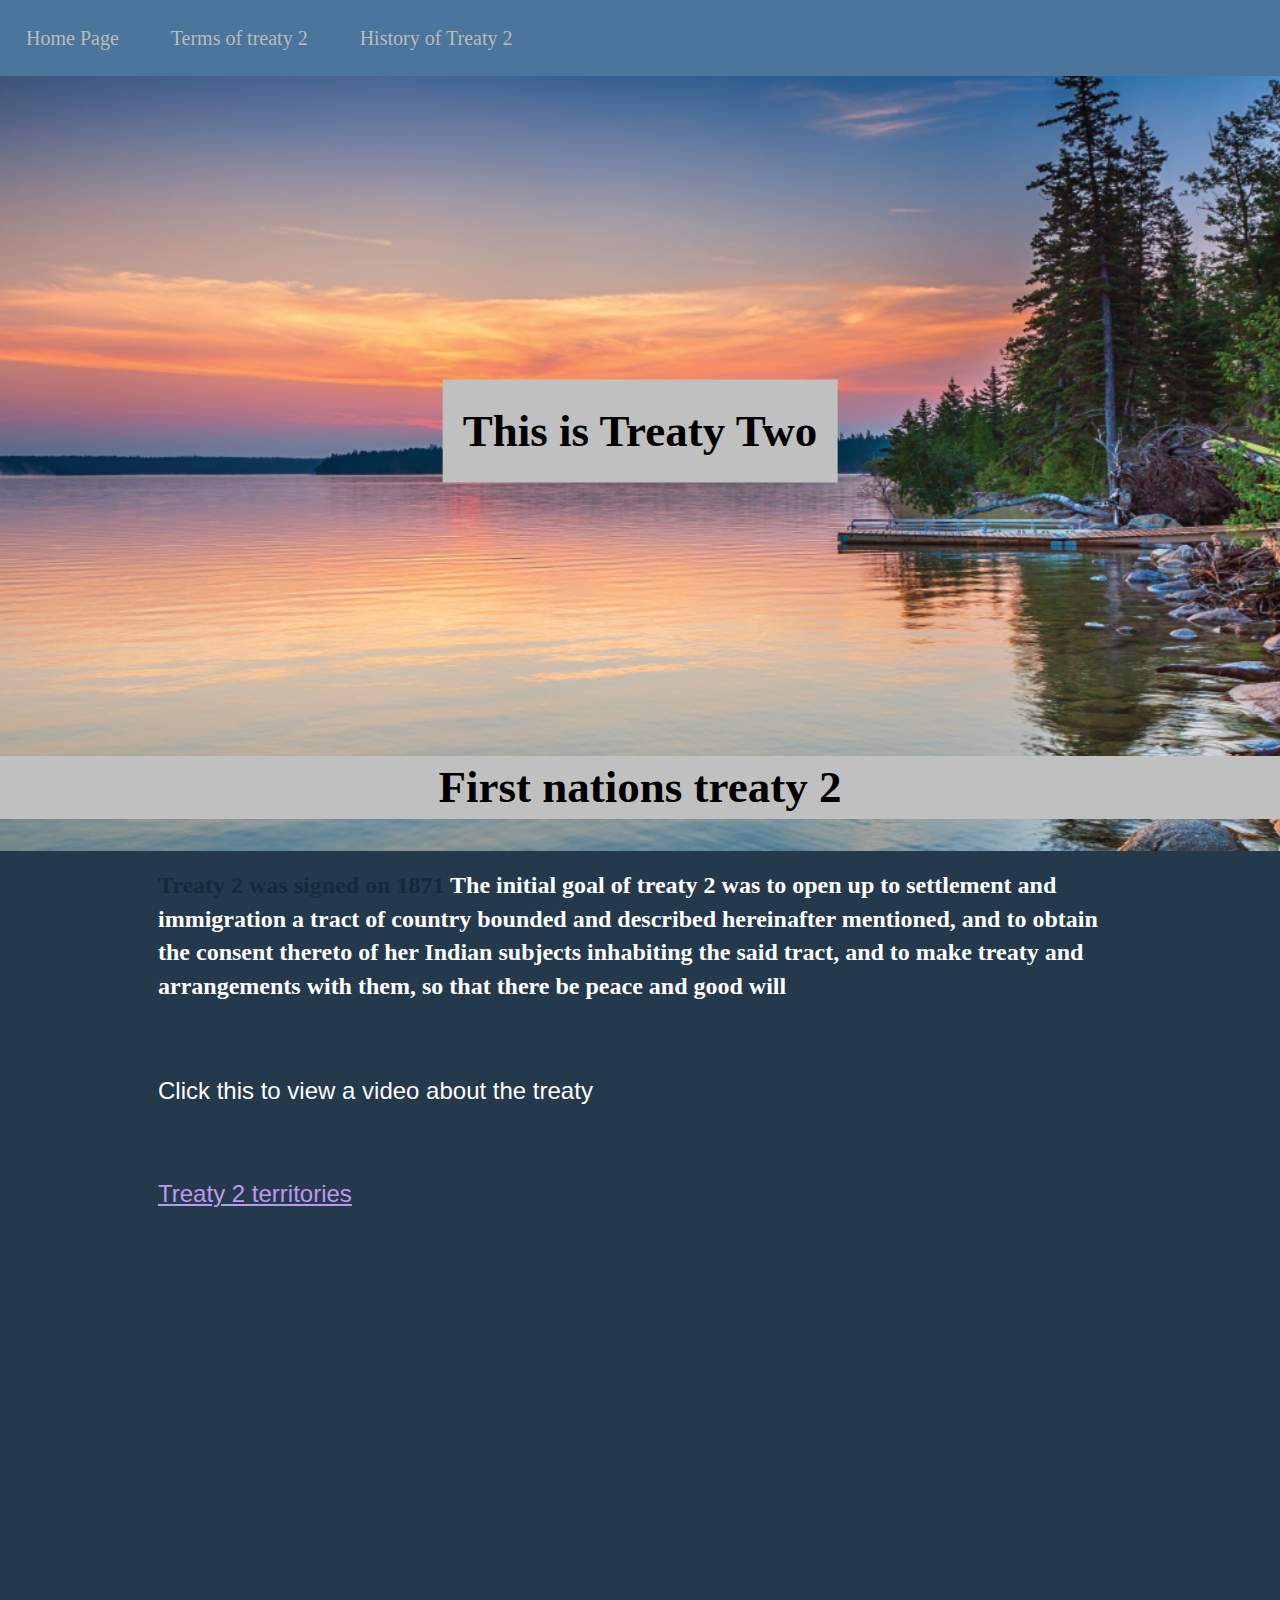
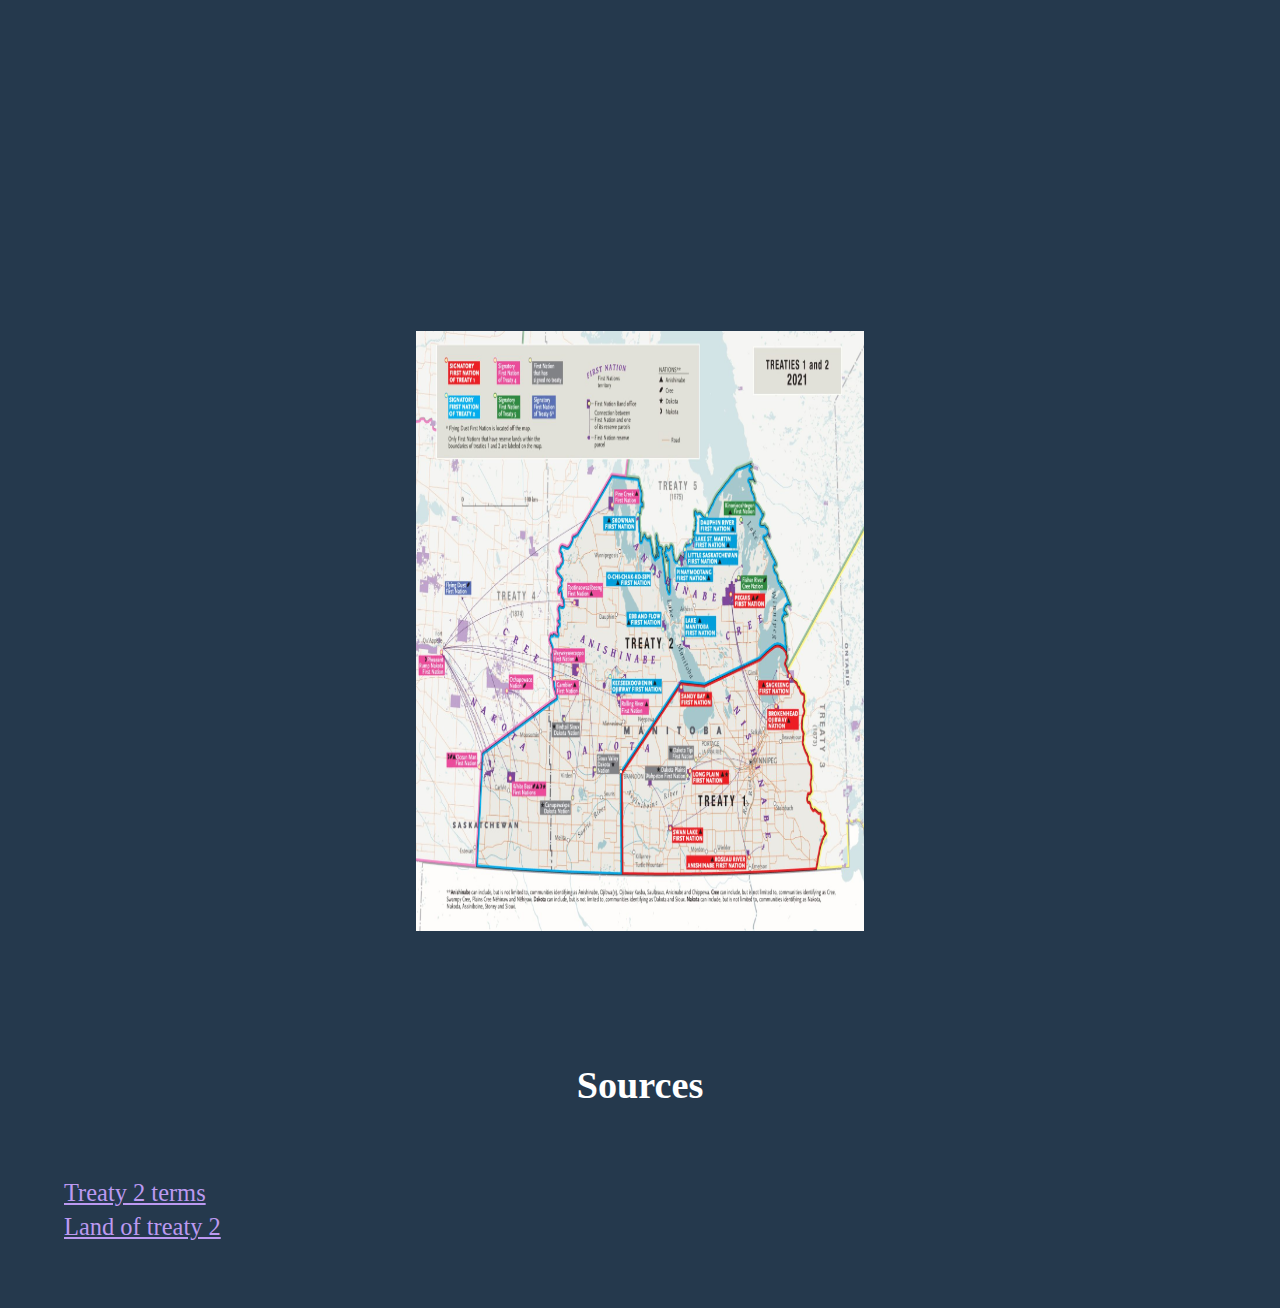
<file: index.html>
<!--
Ethan Lowe
Web Development 20S
Mr. Hardman
Pembina Trails Early College
1/18/2023
-->
<!DOCTYPE html>
<html lang="en">
  <head>
    <meta charset="UTF-8" />
    <meta http-equiv="X-UA-Compatible" content="IE=edge" />
    <meta name="viewport" content="width=device-width, initial-scale=1.0" />
    <title>Treaty 2</title>
    <link rel="stylesheet" href="stylesheets/main.css" />
    <!-- Line 17-35 helped with by noah, line 59-63 aswell.-->
    <style>
      body {
        background-color: #25394d;
        color: white;
      }

      h1 {
        text-align: center;
        font-size: 45px;
        color: black;
      }

      p {
        font-size: 24px;
      }

      #styled-by-id {
        font-family: "Times New Roman", Times, serif;
        font-weight: bold;
      }
    </style>
  </head>
  <body>
    <nav>
      <ul>
        <li><a class="active" href="index.html">Home Page</a></li>
        <li><a href="terms.html">Terms of treaty 2</a></li>
        <li><a href="history.html">History of Treaty 2</a></li>
      </ul>
    </nav>
    <main>
      <section id="Header-Welcome-page">
        <!--
          Image from http://moccasintrailnews.com/index.php/2020/12/08/treaty-2-territory-land-based-learning/ 
          and its on treaty 2 territory
        -->
        <img
          src="imgs/dauphin.jpg"
          width="100%"
          height="775"
          frameborder="0"
          alt="This is an image of Dauphin lake during a beautiful sunset with trees in the background, a dock, and some rocks on the side"
        />
        <h1 id="heading-over-image">This is Treaty Two</h1>
      </section>

      <section>
        <h1>First nations treaty 2</h1>

        <!--
         The following information on the next paragraph is cited from https://www.rcaanc-cirnac.gc.ca/eng/1100100028664/1581294165927
      -->

        <p id="styled-by-id">
          <span style="color: rgb(18, 43, 59)">
            Treaty 2 was signed on 1871</span
          >
          The initial goal of treaty 2 was to open up to settlement and
          immigration a tract of country bounded and described hereinafter
          mentioned, and to obtain the consent thereto of her Indian subjects
          inhabiting the said tract, and to make treaty and arrangements with
          them, so that there be peace and good will
        </p>

        <p>Click this to view a video about the treaty</p>
        <p>
          <a href="https://youtu.be/ApOFBl7K2eM" target="iframe_a">
            Treaty 2 territories</a
          >
        </p>
        <!-- this is an iframe that makes a video show up on the screen embed or a normal link. -->
        <iframe
          class="centered-image"
          src="https://www.youtube.com/embed/ApOFBl7K2eM"
          width="800px"
          height="600px"
          frameborder="0"
          title="This is an IFrame that shows a video about the treaties."
        ></iframe>
      </section>

      <!--This is an example of an image/img -->
      <img
        src="imgs/treaty-2.jpg "
        width="35%"
        height="600"
        alt="its a map of manitoba showing where treaty 2 is located,
          which is shown right next to treaty 1 in southern manitoba 
          and a section on the west going into saskachewan "
        class="centered-image"
      />
    </main>
  </body>
  <footer>
    <h5>Sources</h5>
    <a
      href="https://www.rcaanc-cirnac.gc.ca/eng/1100100028664/1581294165927"
      target="_blank"
      >Treaty 2 terms</a
    >
    <br />
    <a
      href="http://moccasintrailnews.com/index.php/2020/12/08/treaty-2-territory-land-based-learning/ "
      target="_blank"
      >Land of treaty 2
    </a>
  </footer>
</html>
</file>
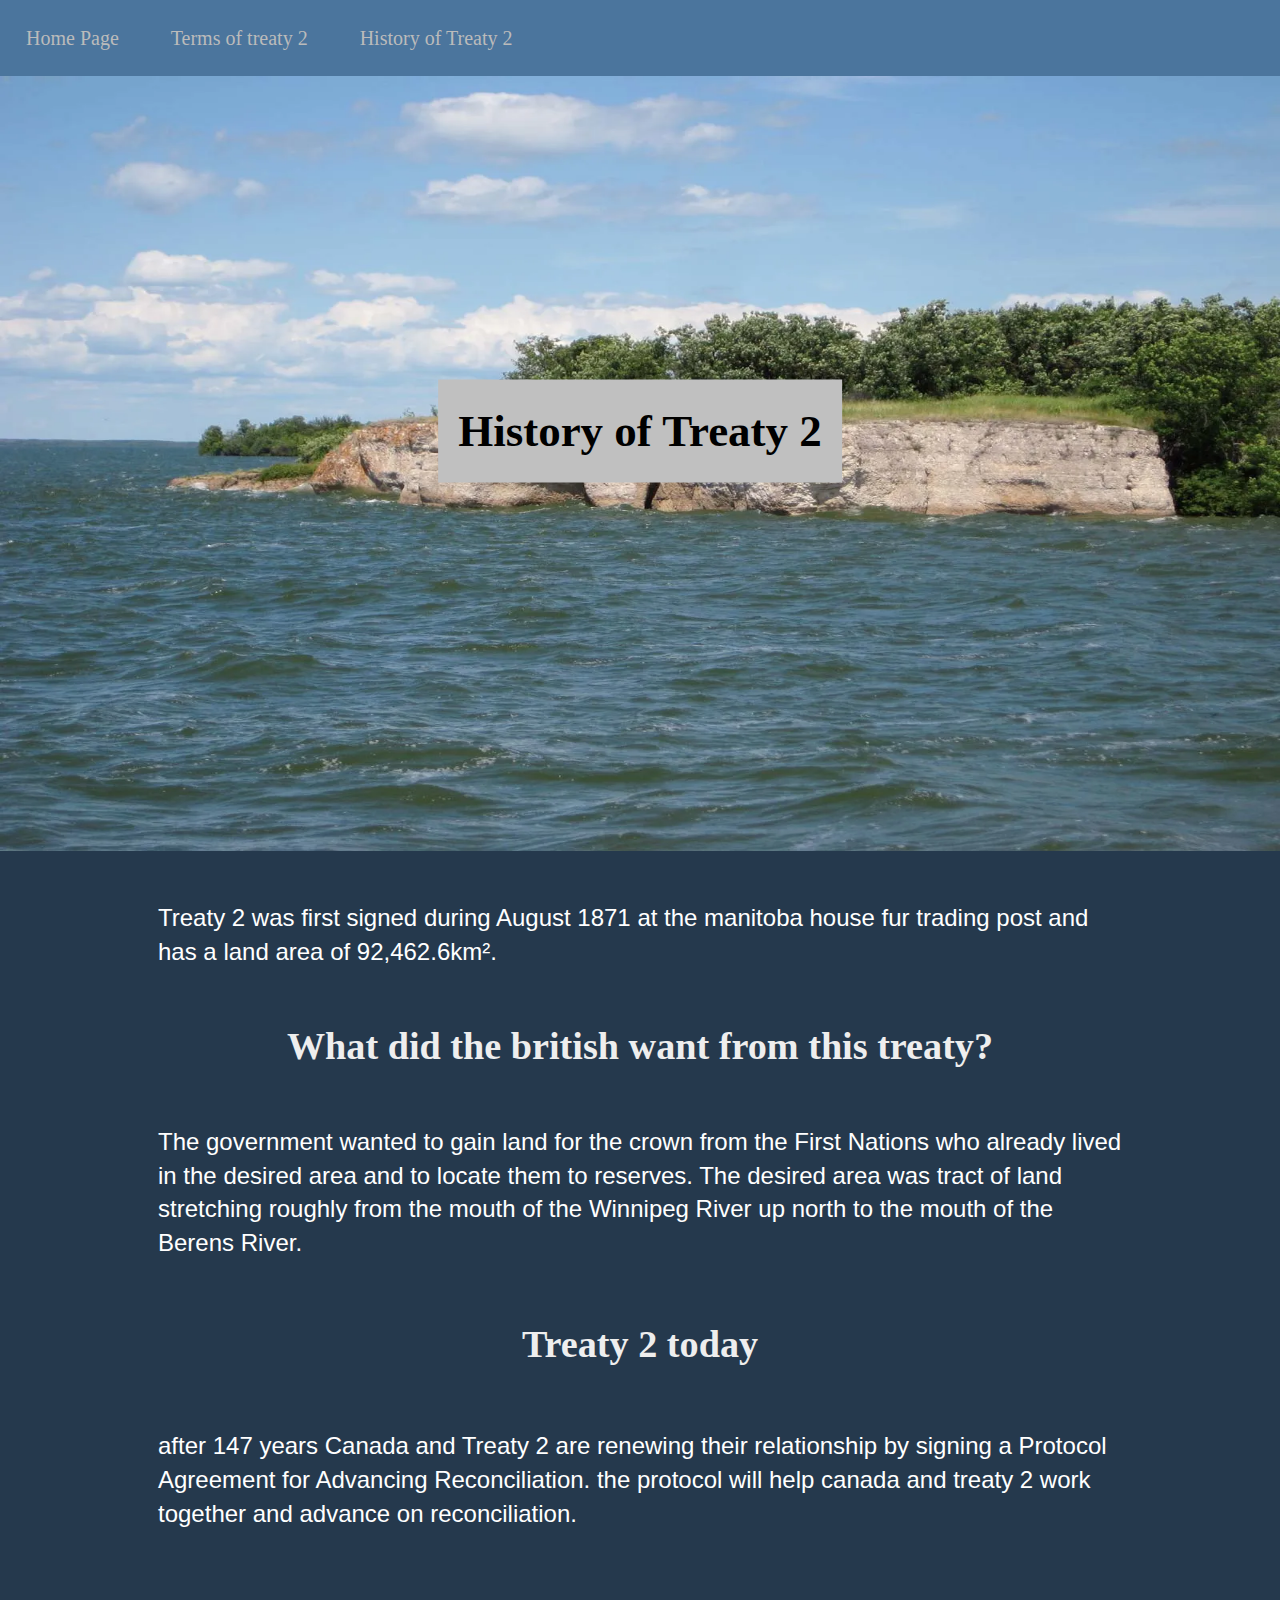
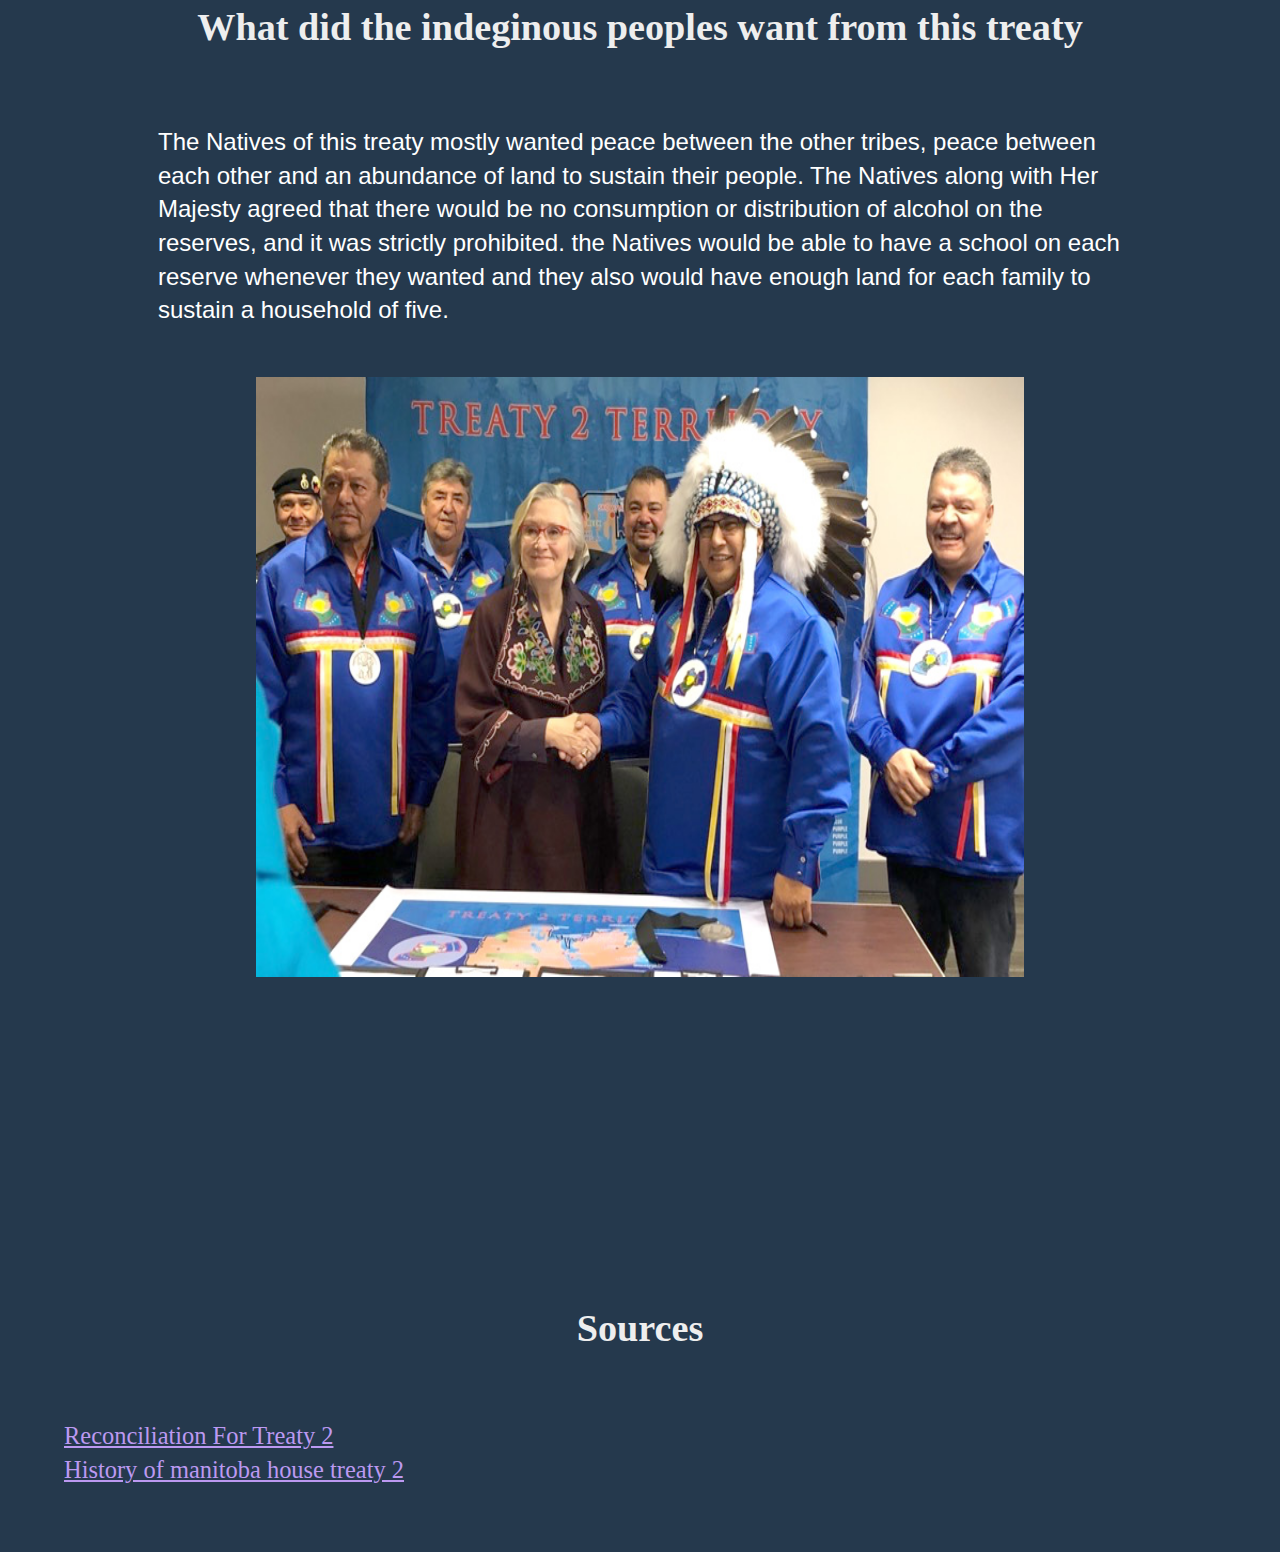
<file: history.html>
<!-- 
Name: Ethan Lowe
Class:Web Development 
Teacher: Mr.Hardman 
School: PTEC
Last modified: 1/19/23
-->
<!DOCTYPE html>
<html lang="en">
  <head>
    <meta charset="UTF-8" />
    <meta http-equiv="X-UA-Compatible" content="IE=edge" />
    <meta name="viewport" content="width=device-width, initial-scale=1.0" />
    <title>History of Treaty 2</title>
    <link rel="stylesheet" href="stylesheets/main.css" />
    <style>
      img {
        display: block;
        margin-left: auto;
        margin-right: auto;
      }
      body {
        background-color: #25394d;
        color: rgb(238, 238, 238);
      }

      h1 {
        text-align: center;
        font-size: 45px;
        color: rgb(0, 0, 0);
      }

      p {
        font-size: 24px;
      }

      #styled-by-id {
        font-family: "Times New Roman", Times, serif;
        font-weight: bold;
      }
    </style>
  </head>
  <body>
    <!-- This following code shows the other webpages which are 
      connected to this one and makes users able to click on them to see other information 
      regarding treaty 2-->
    <nav>
      <ul>
        <li><a class="active" href="index.html">Home Page</a></li>
        <li><a href="terms.html">Terms of treaty 2</a></li>
        <li><a href="history.html">History of Treaty 2</a></li>
      </ul>
    </nav>
    <main>
      <section id="Header-Welcome-page">
        <img
          src="imgs/Lake-Manitoba-Canada.webp"
          width="100%"
          height="775"
          frameborder="0"
          alt=""
        />
        <!-- The following code shows an example of a h1 Which is the first thing that the user will read when they 
        open the webpage and the premise of this header is to give the user a basic understanding
      on what this webpage will be about so they'll know what they're in for-->
        <h1 id="heading-over-image"><span>History of Treaty 2</span></h1>
        <!-- This is a div which seperates the content from the other content, for example
        this perticular div makes the following paragraph able to fade in when the user first opens the webpage-->
        <div class="fade-in-text">
          <!--The following code is more headers which are bigger than the paragrapghs,
          there are also paragraphs which go underneath each header which answers each question
        that the headers display onto the webpage-->
          <p>
            Treaty 2 was first signed during August 1871 at the manitoba house
            fur trading post and has a land area of 92,462.6km².
          </p>
        </div>

        <h2>What did the british want from this treaty?</h2>
        <p>
          The government wanted to gain land for the crown from the First
          Nations who already lived in the desired area and to locate them to
          reserves. The desired area was tract of land stretching roughly from
          the mouth of the Winnipeg River up north to the mouth of the Berens
          River.
        </p>

        <h3>Treaty 2 today</h3>
        <p>
          after 147 years Canada and Treaty 2 are renewing their relationship by
          signing a Protocol Agreement for Advancing Reconciliation. the
          protocol will help canada and treaty 2 work together and advance on
          reconciliation.
        </p>

        <h4>What did the indeginous peoples want from this treaty</h4>
        <p>
          The Natives of this treaty mostly wanted peace between the other
          tribes, peace between each other and an abundance of land to sustain
          their people. The Natives along with Her Majesty agreed that there
          would be no consumption or distribution of alcohol on the reserves,
          and it was strictly prohibited. the Natives would be able to have a
          school on each reserve whenever they wanted and they also would have
          enough land for each family to sustain a household of five.
        </p>
        <!-- The following code makes it so you can see an image on the webpage with a width of
        60%, a height of 600 and it also has a class of "centered-image" which makes sure that
      the image is in the center of the screen instead of sticking to the right or left.-->
        <img
          src="imgs/reconciliation1.jpg"
          width="60%"
          height="600"
          alt="this shows Chief Bone shaking hands with a woman agreeing to open 
          relations again between canada and treaty 2 with a treaty 2 poster behind the both of them
          in a room full of other members of both partys"
          class="centered-image"
        />
      </section>
    </main>
    <footer id="history-footer">
      <!--This is an h5 tag with a p tag included which show off the sources that were used to
        complete this project -->
      <h5>Sources</h5>
      <a
        class="links"
        href="http://fnt2t.com/index.php/reconciliation-rirsd/"
        target="_blank"
        >Reconciliation For Treaty 2
      </a>
      <br />
      <a
        href="http://fnt2t.com/index.php/2021/08/10/history-of
          -manitoba-house-treaty-2-on-august-21-1871"
        target="_blank"
        >History of manitoba house treaty 2
      </a>
      <!-- these are my sources that helped me with my code 
          https://blog.hubspot.com/website/css-animation-examples,
          https://blog.hubspot.com/website/css-fade-in,-->
    </footer>
  </body>
</html>
</file>
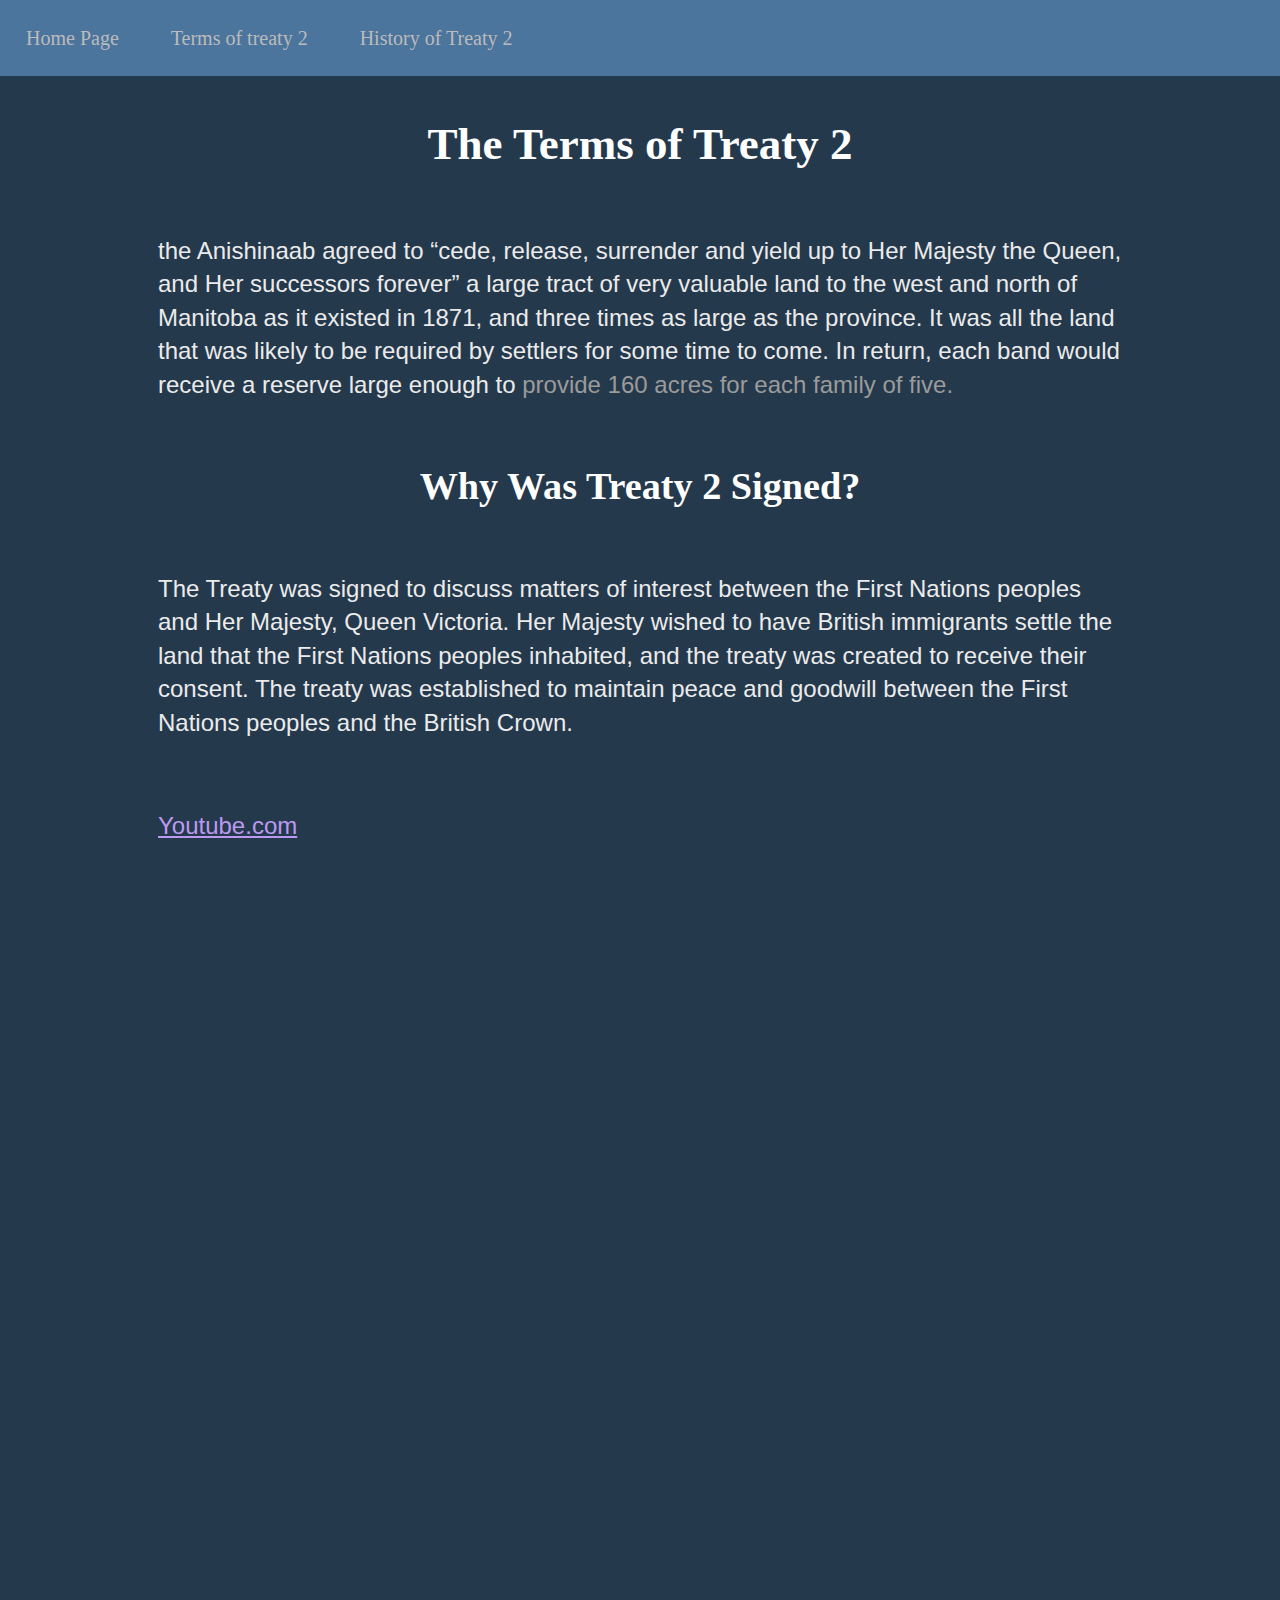
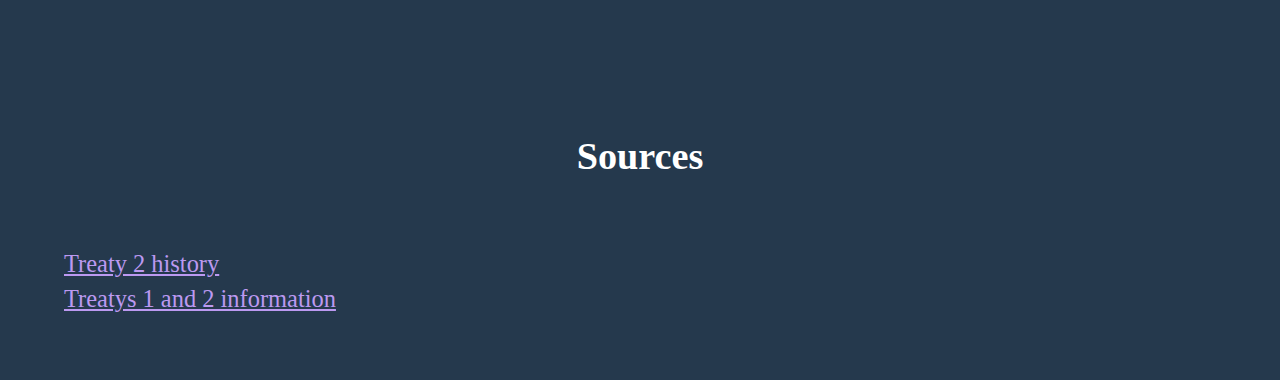
<file: terms.html>
<!-- 
Name: Ethan Lowe
Class:Web Development 
Teacher: Mr.Hardman 
School: Ptec 
Last modified: 1/18/23
-->
<!DOCTYPE html>
<html lang="en">
  <head>
    <meta charset="UTF-8" />
    <meta http-equiv="X-UA-Compatible" content="IE=edge" />
    <meta name="viewport" content="width=device-width, initial-scale=1.0" />
    <title>Treaty 2 Terms</title>
    <link rel="stylesheet" href="stylesheets/main.css" />

    <style>
      body {
        background-color: #25394d;
        color: rgb(255, 255, 255);
      }

      h2 {
        text-align: center;
        font-size: 45px;
      }

      p {
        font-size: 24px;
        color: rgb(235, 235, 235);
      }

      #styled-by-id {
        font-family: "Times New Roman", Times, serif;
        font-weight: bold;
      }
    </style>
  </head>
  <body>
    <nav>
      <ul>
        <li><a class="active" href="index.html">Home Page</a></li>
        <li><a href="terms.html">Terms of treaty 2</a></li>
        <li><a href="history.html">History of Treaty 2</a></li>
      </ul>
    </nav>
    <main>
      <section>
        <h2>The Terms of Treaty 2</h2>

        <!-- Sourced from https://www.thecanadianencyclopedia.ca/en/article/treaties-1-and-2 -->
        <p>
          the Anishinaab agreed to “cede, release, surrender and yield up to Her
          Majesty the Queen, and Her successors forever” a large tract of very
          valuable land to the west and north of Manitoba as it existed in 1871,
          and three times as large as the province. It was all the land that was
          likely to be required by settlers for some time to come. In return,
          each band would receive a reserve large enough to
          <span style="color: rgb(155, 155, 155)">
            provide 160 acres for each family of five.</span
          >
        </p>

        <h3>Why Was Treaty 2 Signed?</h3>

        <!--SOURCED FROM http://fnt2t.com/index.php/2021/08/10/history-of-manitoba-house-treaty-2-on-august-21-1871/#:~:text=Treaty%20Two%20was%20created%20on,created%20to%20receive%20their%20consent.-->
        <p>
          The Treaty was signed to discuss matters of interest between the First
          Nations peoples and Her Majesty, Queen Victoria. Her Majesty wished to
          have British immigrants settle the land that the First Nations peoples
          inhabited, and the treaty was created to receive their consent. The
          treaty was established to maintain peace and goodwill between the
          First Nations peoples and the British Crown.
        </p>

        <p>
          <a href="https://youtu.be/MvdjBVs0A9Q" target="iframe_a">
            Youtube.com</a
          >
        </p>

        <iframe
          src="https://www.youtube.com/embed/MvdjBVs0A9Q"
          width="50%"
          height="600px"
          frameborder="0"
          title="This is an IFrame that shows a video about a woman who is an addvocate
          for making a change in the treaty 2 territory in manitoba."
        ></iframe>
      </section>
    </main>
    <footer>
      <h5>Sources</h5>
      <a
        href="http://fnt2t.com/index.php/2021/08/10/history-of-manitoba-house-treaty-2-on-august-21-1871/"
        target="_blank"
        >Treaty 2 history
      </a>
      <br />
      <a
        href="https://www.thecanadianencyclopedia.ca/en/article/treaties-1-and-2 "
        target="_blank"
        >Treatys 1 and 2 information
      </a>
    </footer>
  </body>
</html>
</file>
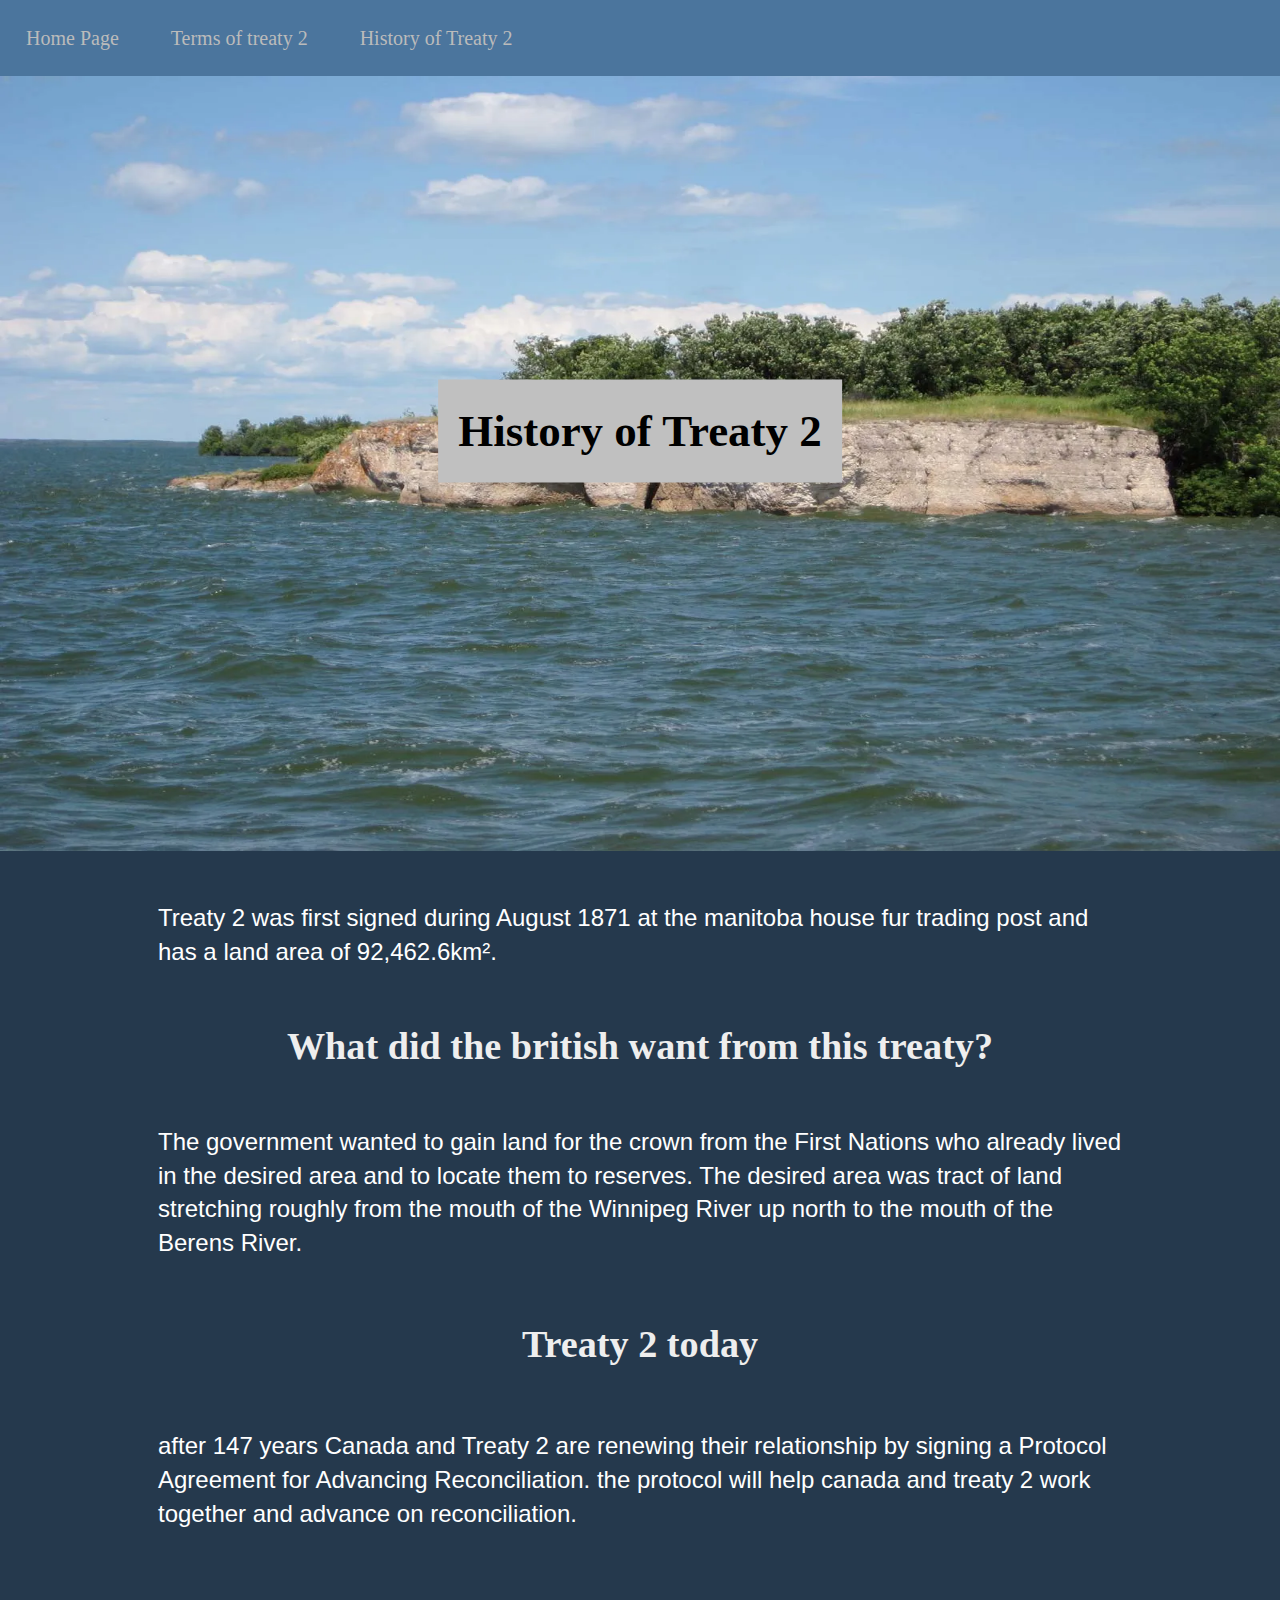
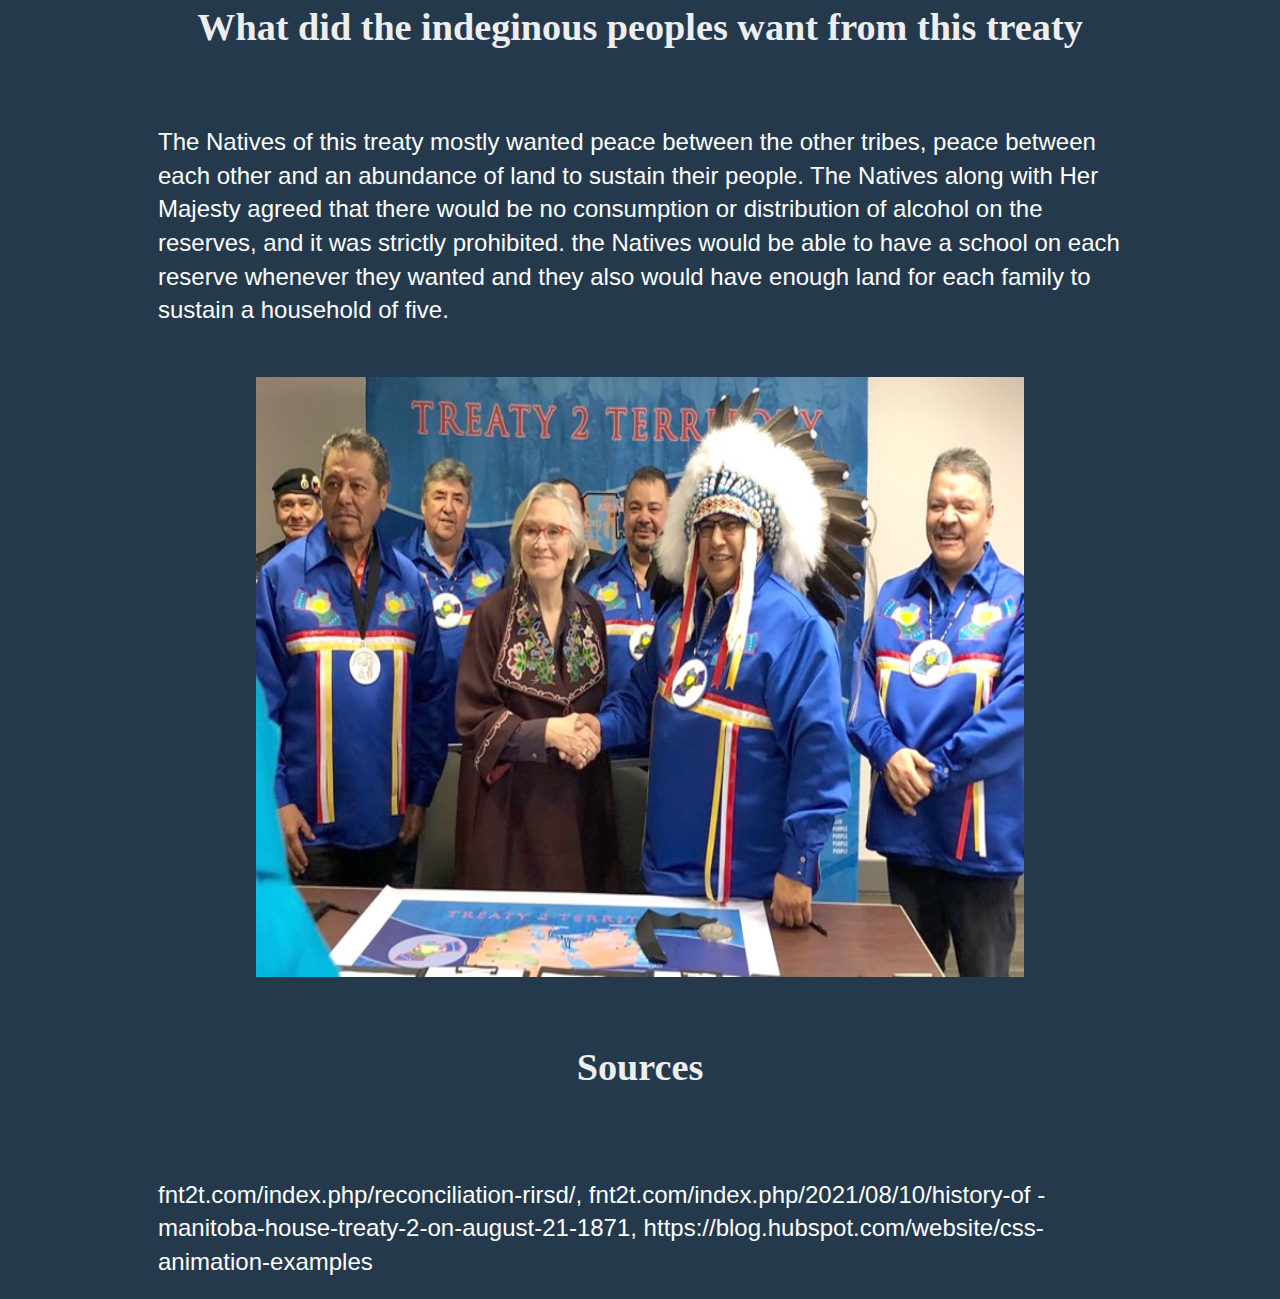
<file: third.html>
<!-- 
Name: Ethan Lowe
Class:Web Development 
Teacher: Mr.Hardman 
School: Ptec 
Last modified: 1/18/23
-->
<!DOCTYPE html>
<html lang="en">
  <head>
    <meta charset="UTF-8" />
    <meta http-equiv="X-UA-Compatible" content="IE=edge" />
    <meta name="viewport" content="width=device-width, initial-scale=1.0" />
    <title>History of Treaty 2</title>
    <link rel="stylesheet" href="stylesheets/main.css" />
    <style>
      img {
        display: block;
        margin-left: auto;
        margin-right: auto;
      }
      body {
        background-color: #25394d;
        color: rgb(238, 238, 238);
      }

      h1 {
        text-align: center;
        font-size: 45px;
        color: rgb(0, 0, 0);
      }

      p {
        font-size: 24px;
      }

      #styled-by-id {
        font-family: "Times New Roman", Times, serif;
        font-weight: bold;
      }
    </style>
  </head>
  <body>
    <nav>
      <ul>
        <li><a class="active" href="index.html">Home Page</a></li>
        <li><a href="terms.html">Terms of treaty 2</a></li>
        <li><a href="third.html">History of Treaty 2</a></li>
      </ul>
    </nav>
    <main>
      <section id="Header-Welcome-page">
        <img
          src="imgs/Lake-Manitoba-Canada.webp"
          width="100%"
          height="775"
          frameborder="0"
          alt=""
        />

        <h1 id="heading-over-image"><span>History of Treaty 2</span></h1>
        <div class="fade-in-text">
          <p>
            Treaty 2 was first signed during August 1871 at the manitoba house
            fur trading post and has a land area of 92,462.6km².
          </p>
        </div>

        <h2>What did the british want from this treaty?</h2>
        <p>
          The government wanted to gain land for the crown from the First
          Nations who already lived in the desired area and to locate them to
          reserves. The desired area was tract of land stretching roughly from
          the mouth of the Winnipeg River up north to the mouth of the Berens
          River.
        </p>

        <h3>Treaty 2 today</h3>
        <p>
          after 147 years Canada and Treaty 2 are renewing their relationship by
          signing a Protocol Agreement for Advancing Reconciliation. the
          protocol will help canada and treaty 2 work together and advance on
          reconciliation.
        </p>

        <h4>What did the indeginous peoples want from this treaty</h4>
        <p>
          The Natives of this treaty mostly wanted peace between the other
          tribes, peace between each other and an abundance of land to sustain
          their people. The Natives along with Her Majesty agreed that there
          would be no consumption or distribution of alcohol on the reserves,
          and it was strictly prohibited. the Natives would be able to have a
          school on each reserve whenever they wanted and they also would have
          enough land for each family to sustain a household of five.
        </p>

        <img
          src="imgs/reconciliation1.jpg"
          width="60%"
          height="600"
          alt="this shows Chief Bone shaking hands with a woman agreeing to open 
          relations again between canada and treaty 2 with a treaty 2 poster behind the both of them"
          class="centered-image"
        />
        <h5>Sources</h5>
        <p>
          fnt2t.com/index.php/reconciliation-rirsd/,
          fnt2t.com/index.php/2021/08/10/history-of
          -manitoba-house-treaty-2-on-august-21-1871,
          https://blog.hubspot.com/website/css-animation-examples
        </p>
      </section>
    </main>
  </body>
</html>
</file>
<file: stylesheets/main.css>
/* 
I chose grey and a dark purple for the main/home page because there isnt as much reading and i want to
show off the background image and it gets emphasized with the dark color  and i like
the color combonation of a dark grey and darkish purple, And for the terms page i chose a dark grey
and a lighter purple because there is more reading invlovled while also keeping a nice color combo.
(Complementary color combination)
*/
* {
  line-height: 140%;
}
html {
  font-size: 95.5%;
}

body {
  margin: 0;
  font-size: 1.6rem;
}
#Header-Welcome-page {
  position: relative;
  height: 650px;
}

#heading-over-image {
  position: absolute;
  top: 50%;
  left: 50%;
  transform: translate(-50%, -50%);
  padding: 20px;
}

ul {
  list-style-type: none;
  margin: 0;
  padding: 0;
  overflow: hidden;
  background-color: #4b759d;
}

li {
  float: left;
}

li a {
  display: block;
  color: white;
  text-align: center;
  padding: 14px 16px;
  text-decoration: none;
}

li a:hover {
  background-color: #111;
}

nav ul {
  list-style: none;
}

nav li {
  display: inline-block;
  margin: 10px;
  font-size: 20px;
  line-height: 45px;
}

.nav-link {
  margin: 0.1px;
  border: 2px solid rgb(0, 0, 0);
  padding: 5px;
  font-size: 1.3rem;

  background-color: #243164;
  color: #bbbbbb;
}
nav a,
nav a:visited {
  color: #bbbbbb;
}
nav a:hover,
nav a:focus {
  background-color: #bbbbbb;
  color: #353535;
}
/* the following css code adds elements to all the headers like making them centered, adding font sizes,
and adding text decorations*/
h1 {
  text-align: center;
  font-size: 3.2rem;
  text-decoration: double;
  background-color: rgb(192, 192, 192);
}

h2 {
  text-align: center;
  font-size: 2.5rem;
  text-decoration: double;
}

h3 {
  text-align: center;
  font-size: 2.5rem;
  text-decoration: double;
}

h4 {
  text-align: center;
  font-size: 2.5rem;
  text-decoration: double;
}

h5 {
  text-align: center;
  font-size: 2.5rem;
  text-decoration: double;
}

p {
  font-size: 1.6rem;
  color: rgb(255, 255, 255);
  font-family: Georgia, Arial, Times, serif;
  margin: 30px 10%;
  padding: 20px 30px;
  line-height: 140%;
}

a,
a:visited {
  color: rgb(188, 153, 241);
}
a:hover,
a:focus {
  color: rgb(120, 127, 201);
}
footer {
  padding: 5%;
}

/* This adds padding and a margin for iframes so they arent on one side of the page and instead
in the center */
iframe {
  margin: 30px 2%;
  padding: 20px 30px;
}

#styled-by-id {
  font-weight: bold;

  font-size: 34pxs;
}
/* The following code adds a blue box to replace the white box behind the H1 on index.html and history.html
when you hover over it, it changes and when you hover away from it, it goes back to normal*/
h1::before {
  transform: scaleX(0);
  transform-origin: bottom right;
}

h1:hover::before {
  transform: scaleX(1);
  transform-origin: bottom left;
}

h1::before {
  content: " ";
  display: block;
  position: absolute;
  top: 0;
  right: 0;
  bottom: 0;
  left: 0;
  inset: 0 0 0 0;
  background: rgb(81, 90, 120);
  z-index: -1;
  transition: transform 0.3s ease;
}

h1 {
  position: relative;
  font-size: 2rem;
}

@media (orientation: landscape) {
  body {
    grid-auto-flow: column;
  }
}
/* This following code makes it so the paragraph on history.html is able to fade in
and it makes it able to be used by various web browsers */
.fade-in-text {
  font-family: Arial;
  font-size: 60px;
  animation: fadeIn 5s;
  -webkit-animation: fadeIn 5s;
  -moz-animation: fadeIn 5s;
  -o-animation: fadeIn 5s;
  -ms-animation: fadeIn 5s;
}
.centered-image {
  margin-left: auto;
  margin-right: auto;
  display: block;
}

@keyframes fadeIn {
  0% {
    opacity: 0;
  }
  100% {
    opacity: 1;
  }
}

@-moz-keyframes fadeIn {
  0% {
    opacity: 0;
  }
  100% {
    opacity: 1;
  }
}

@-webkit-keyframes fadeIn {
  0% {
    opacity: 0;
  }
  100% {
    opacity: 1;
  }
}

@-o-keyframes fadeIn {
  0% {
    opacity: 0;
  }
  100% {
    opacity: 1;
  }
}

@-ms-keyframes fadeIn {
  0% {
    opacity: 0;
  }
  100% {
    opacity: 1;
  }
}

#history-footer {
  margin-top: 160%;
}
</file>
